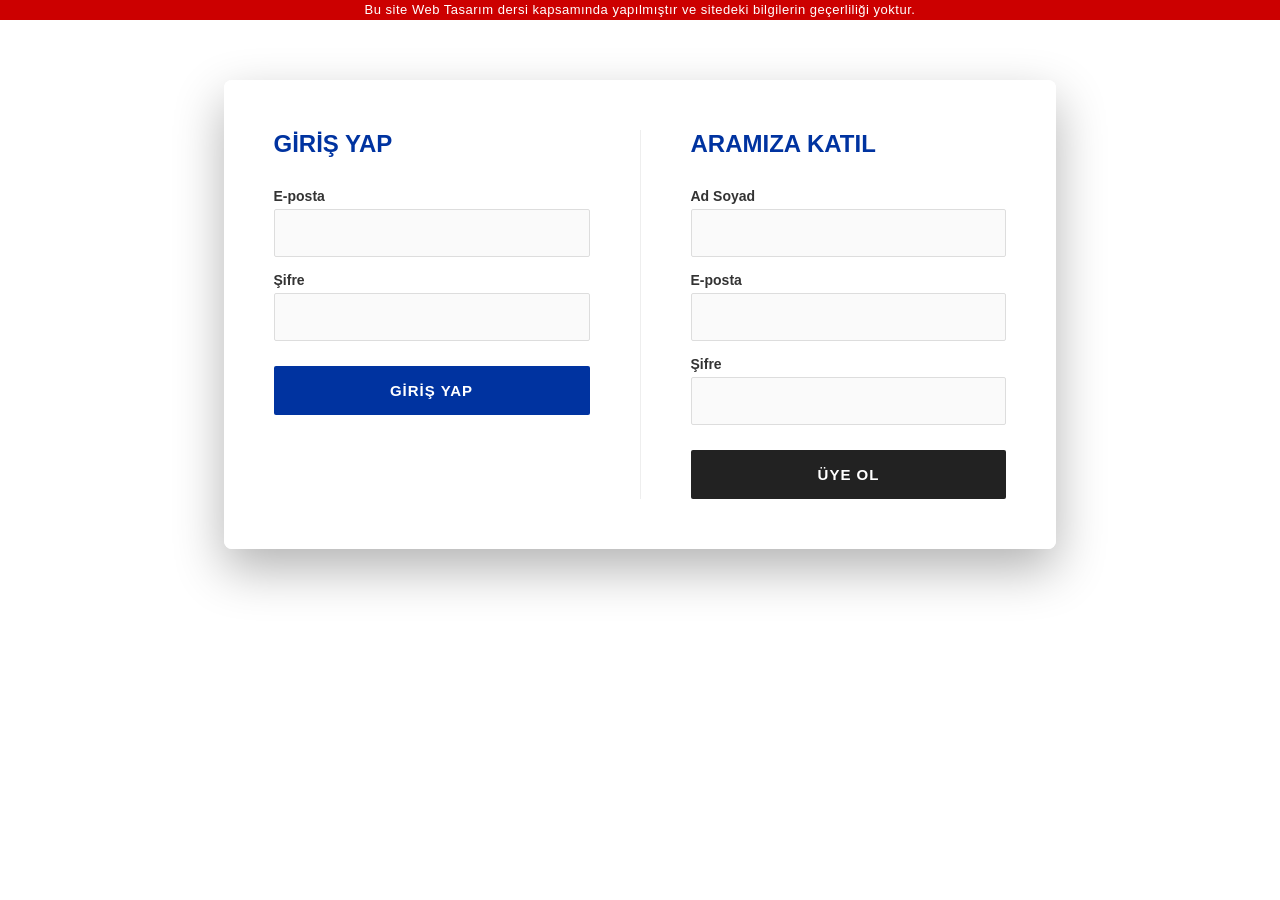
<file: giris-yap.html>
<!DOCTYPE html>
<html lang="tr">
<head>
    <style>
    body {
        background: url('https://images.unsplash.com/photo-1542272604-787c3835535d?w=1600&q=80') no-repeat center center fixed !important;
        background-size: cover !important;
        backdrop-filter: blur(8px);
        -webkit-backdrop-filter: blur(8px);
    }
    .uyelik-ana-kapsayici {
        max-width: 900px;
        margin: 60px auto;
        background: rgba(255, 255, 255, 0.96) !important;
        box-shadow: 0 20px 50px rgba(0,0,0,0.3) !important;
        border-radius: 8px !important;
        display: flex;
        gap: 50px;
        padding: 50px;
    }
    .uyelik-kolon { flex: 1; }
    .sol-kolon { border-right: 1px solid #eee; padding-right: 50px; }
    label { font-weight: bold; color: #333; display: block; margin-bottom: 5px; font-size: 14px; }
</style>
    <meta charset="UTF-8">
    <title>Hesabım - Mavi Giyim</title>
    <link rel="icon" href="https://www.mavi.com/favicon.ico" type="image/x-icon">
    <link rel="stylesheet" href="style.css">
</head>
<body>
    <div class="ust-uyari" style="background-color: #cc0000; color: white;">Bu site Web Tasarım dersi kapsamında yapılmıştır ve sitedeki bilgilerin geçerliliği yoktur.</div>

    <div class="uyelik-ana-kapsayici">
        <div class="uyelik-kolon sol-kolon">
            <h2 style="color: #0033a0; margin-bottom: 30px; font-weight: 900; text-transform: uppercase;">Giriş Yap</h2>
            <form id="girisFormu">
                <label>E-posta</label>
                <input type="email" required style="width: 100%; margin-bottom: 15px;">
                <label>Şifre</label>
                <input type="password" required style="width: 100%; margin-bottom: 25px;">
                <button type="submit" class="uyelik-btn">Giriş Yap</button>
            </form>
        </div>

        <div class="uyelik-kolon">
            <h2 style="color: #0033a0; margin-bottom: 30px; font-weight: 900; text-transform: uppercase;">Aramıza Katıl</h2>
            <form id="kayitFormu">
                <label>Ad Soyad</label>
                <input type="text" id="kayitIsim" required style="width: 100%; margin-bottom: 15px;">
                <label>E-posta</label>
                <input type="email" id="kayitEmail" required style="width: 100%; margin-bottom: 15px;">
                <label>Şifre</label>
                <input type="password" id="kayitSifre" required style="width: 100%; margin-bottom: 25px;">
                <button type="submit" class="uyelik-btn" style="background-color: #222;">Üye Ol</button>
            </form>
        </div>
    </div>

    <script>
        document.getElementById('girisFormu').addEventListener('submit', function(e) {
            e.preventDefault();
            const kayitliIsim = localStorage.getItem('mavi_uyelik_isim') || "Değerli Müşterimiz";
            localStorage.setItem('mavi_aktif_kullanici', kayitliIsim);
            window.location.href = "index.html";
        });

        document.getElementById('kayitFormu').addEventListener('submit', function(e) {
            e.preventDefault();
            const isim = document.getElementById('kayitIsim').value;
            localStorage.setItem('mavi_uyelik_isim', isim);
           maviUyari("Kayıt başarılı! Şimdi sol taraftan giriş yapabilirsiniz.", "basarili");
            document.getElementById('kayitFormu').reset();
        });
    </script>
</body>
</html>
</file>
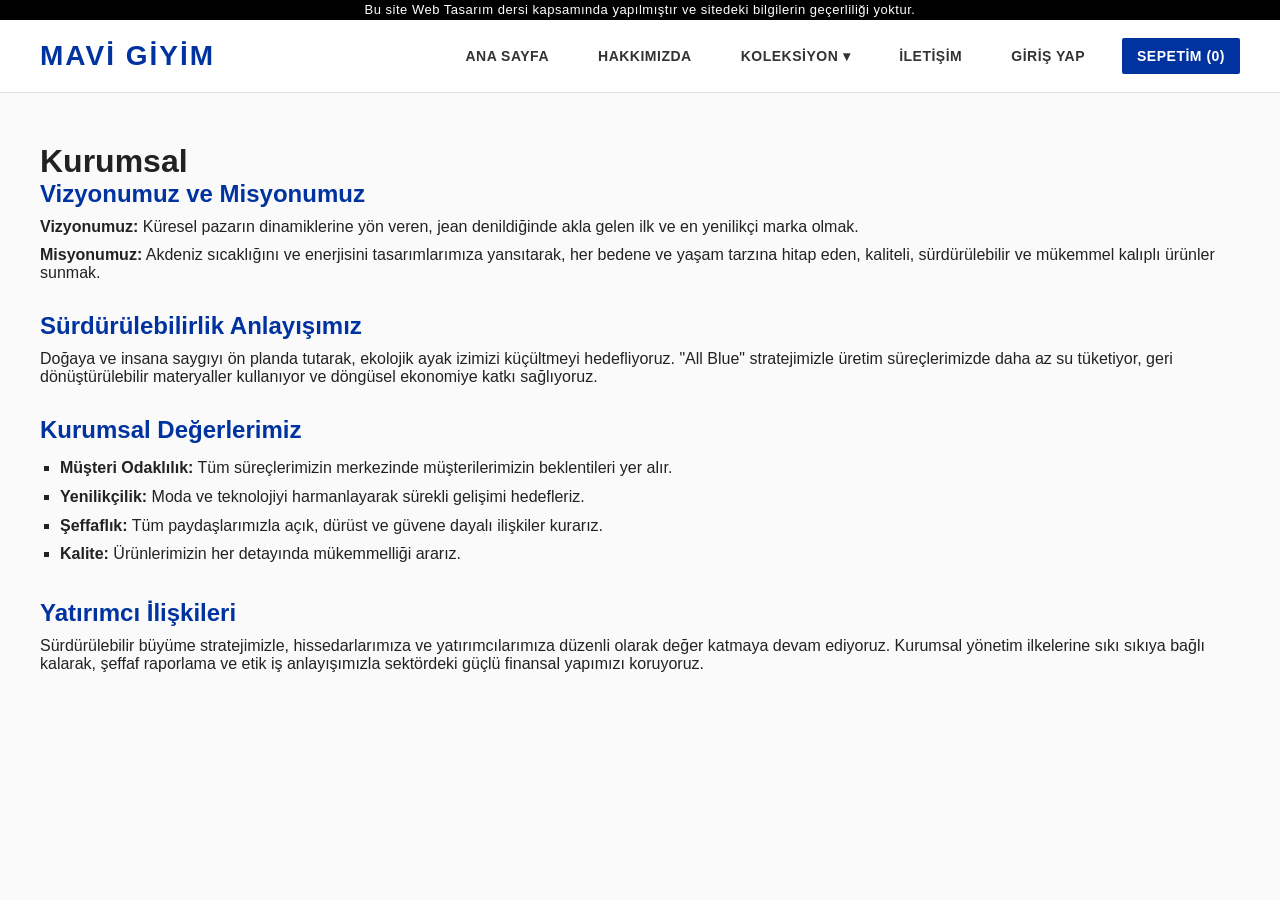
<file: kurumsal.html>
<!DOCTYPE html>
<html lang="tr">
<head>
    <meta charset="UTF-8">
    <meta name="viewport" content="width=device-width, initial-scale=1.0">
    <title>Kurumsal - Mavi Giyim</title>
    <link rel="icon" href="https://www.mavi.com/favicon.ico" type="image/x-icon">
    <link rel="stylesheet" href="style.css">
</head>
<body>
    <div class="ust-uyari">Bu site Web Tasarım dersi kapsamında yapılmıştır ve sitedeki bilgilerin geçerliliği yoktur.</div>

    <header>
        <a href="index.html" class="logo">MAVİ GİYİM</a>
<nav>
            <a href="index.html">Ana Sayfa</a>
            <a href="hakkimizda.html">Hakkımızda</a>
            <div class="dropdown">
                <a href="urunler.html">Koleksiyon ▾</a>
                <div class="dropdown-icerik">
                    <a href="urunler.html?kategori=kadin">Kadın</a>
                    <a href="urunler.html?kategori=erkek">Erkek</a>
                    <a href="urunler.html?kategori=cocuk">Çocuk</a>
                    <a href="urunler.html?kategori=aksesuar">Aksesuar</a>
                    <a href="urunler.html?kategori=ayakkabi">Ayakkabı</a>
                </div>
            </div>
            <a href="iletisim.html">İletişim</a>
            <a href="giris-yap.html" id="kullanici-link">Giriş Yap</a>
            <div class="sepet-dropdown-kapsayici">
                <a href="sepetim.html" id="sepet-link">Sepetim (0)</a>
                <div class="sepet-ozet-pencere" id="sepetHoverPencerem"></div>
            </div>
        </nav>
    </header>

    <main>
        <h1>Kurumsal</h1>
        
        <section style="margin-bottom: 30px;">
            <h2 style="color: #0033a0; margin-bottom: 10px;">Vizyonumuz ve Misyonumuz</h2>
            <p><strong>Vizyonumuz:</strong> Küresel pazarın dinamiklerine yön veren, jean denildiğinde akla gelen ilk ve en yenilikçi marka olmak.</p>
            <p style="margin-top: 10px;"><strong>Misyonumuz:</strong> Akdeniz sıcaklığını ve enerjisini tasarımlarımıza yansıtarak, her bedene ve yaşam tarzına hitap eden, kaliteli, sürdürülebilir ve mükemmel kalıplı ürünler sunmak.</p>
        </section>

        <section style="margin-bottom: 30px;">
            <h2 style="color: #0033a0; margin-bottom: 10px;">Sürdürülebilirlik Anlayışımız</h2>
            <p>Doğaya ve insana saygıyı ön planda tutarak, ekolojik ayak izimizi küçültmeyi hedefliyoruz. "All Blue" stratejimizle üretim süreçlerimizde daha az su tüketiyor, geri dönüştürülebilir materyaller kullanıyor ve döngüsel ekonomiye katkı sağlıyoruz.</p>
        </section>

        <section style="margin-bottom: 30px;">
            <h2 style="color: #0033a0; margin-bottom: 10px;">Kurumsal Değerlerimiz</h2>
            <ul style="list-style-type: square; margin-left: 20px; line-height: 1.8;">
                <li><strong>Müşteri Odaklılık:</strong> Tüm süreçlerimizin merkezinde müşterilerimizin beklentileri yer alır.</li>
                <li><strong>Yenilikçilik:</strong> Moda ve teknolojiyi harmanlayarak sürekli gelişimi hedefleriz.</li>
                <li><strong>Şeffaflık:</strong> Tüm paydaşlarımızla açık, dürüst ve güvene dayalı ilişkiler kurarız.</li>
                <li><strong>Kalite:</strong> Ürünlerimizin her detayında mükemmelliği ararız.</li>
            </ul>
        </section>

        <section>
            <h2 style="color: #0033a0; margin-bottom: 10px;">Yatırımcı İlişkileri</h2>
            <p>Sürdürülebilir büyüme stratejimizle, hissedarlarımıza ve yatırımcılarımıza düzenli olarak değer katmaya devam ediyoruz. Kurumsal yönetim ilkelerine sıkı sıkıya bağlı kalarak, şeffaf raporlama ve etik iş anlayışımızla sektördeki güçlü finansal yapımızı koruyoruz.</p>
        </section>
    </main>
</body>
</html>
</file>
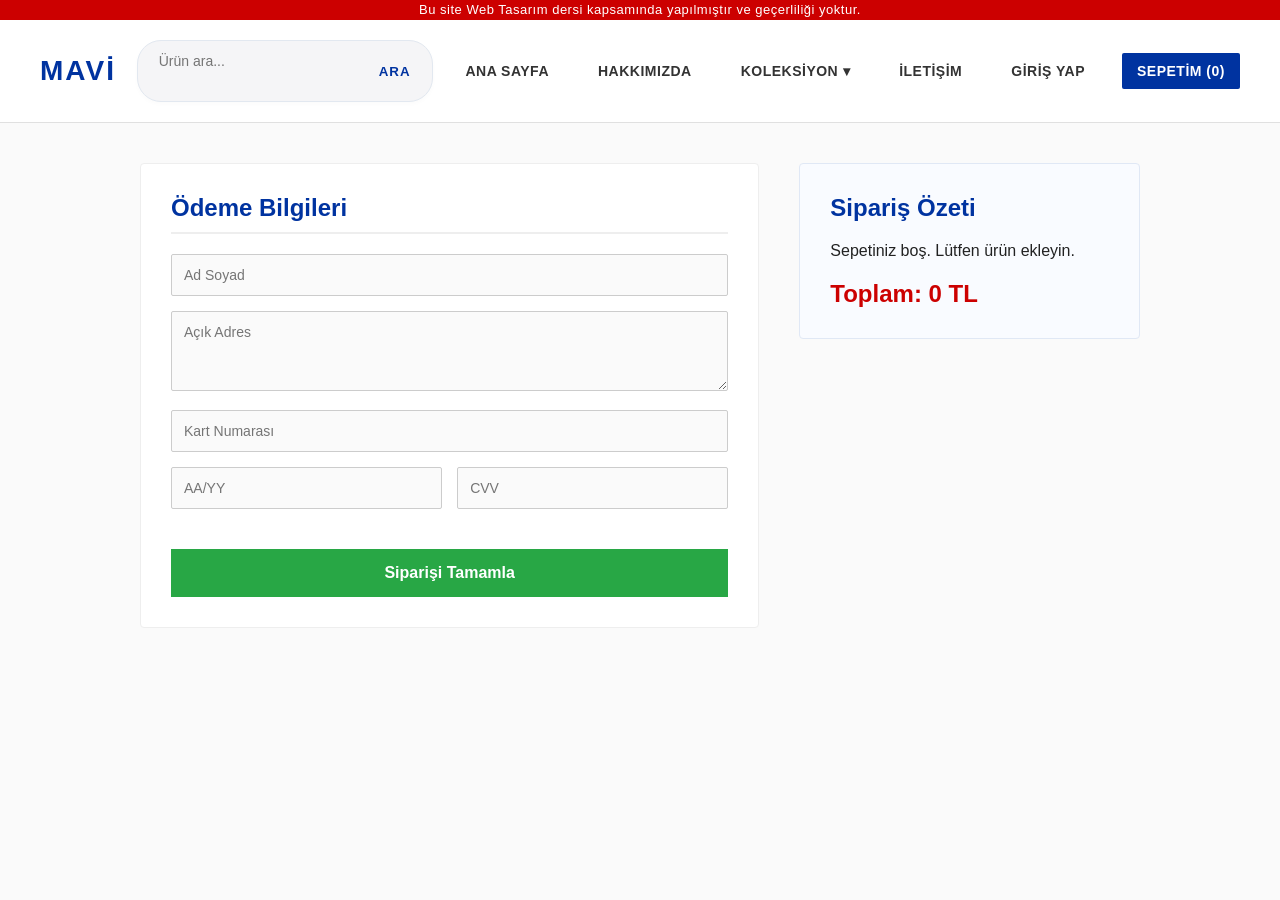
<file: odeme.html>
<!DOCTYPE html>
<html lang="tr">
<head>
    <meta charset="UTF-8">
    <title>Ödeme - Mavi Giyim</title>
    <link rel="icon" href="https://www.mavi.com/favicon.ico" type="image/x-icon">
    <link rel="stylesheet" href="style.css">
</head>
<body>
    <div class="ust-uyari" style="background-color: #cc0000;">Bu site Web Tasarım dersi kapsamında yapılmıştır ve geçerliliği yoktur.</div>
    <header>
        <a href="index.html" class="logo">MAVİ</a>
        <div class="arama-kapsayici"><input type="text" id="aramaInput" placeholder="Ürün ara..."><button onclick="urunAra()">Ara</button></div>
<nav>
            <a href="index.html">Ana Sayfa</a>
            <a href="hakkimizda.html">Hakkımızda</a>
            <div class="dropdown">
                <a href="urunler.html">Koleksiyon ▾</a>
                <div class="dropdown-icerik">
                    <a href="urunler.html?kategori=kadin">Kadın</a>
                    <a href="urunler.html?kategori=erkek">Erkek</a>
                    <a href="urunler.html?kategori=cocuk">Çocuk</a>
                    <a href="urunler.html?kategori=aksesuar">Aksesuar</a>
                    <a href="urunler.html?kategori=ayakkabi">Ayakkabı</a>
                </div>
            </div>
            <a href="iletisim.html">İletişim</a>
            <a href="giris-yap.html" id="kullanici-link">Giriş Yap</a>
            <div class="sepet-dropdown-kapsayici">
                <a href="sepetim.html" id="sepet-link">Sepetim (0)</a>
                <div class="sepet-ozet-pencere" id="sepetHoverPencerem"></div>
            </div>
        </nav>
    </header>

    <main style="max-width: 1000px; margin: 40px auto; display: flex; gap: 40px;">
        <div style="flex: 2; background: white; padding: 30px; border-radius: 4px; border: 1px solid #eee;">
            <h2 style="color: #0033a0; border-bottom: 2px solid #eee; padding-bottom: 10px; margin-bottom: 20px;">Ödeme Bilgileri</h2>
            <form id="odemeFormu">
                <input type="text" placeholder="Ad Soyad" required style="width: 100%; padding: 12px; margin-bottom: 15px; border: 1px solid #ccc;">
                <textarea placeholder="Açık Adres" required style="width: 100%; padding: 12px; margin-bottom: 15px; border: 1px solid #ccc; height: 80px;"></textarea>
                <input type="text" placeholder="Kart Numarası" maxlength="16" required style="width: 100%; padding: 12px; margin-bottom: 15px; border: 1px solid #ccc;">
                <div style="display: flex; gap: 15px; margin-bottom: 20px;">
                    <input type="text" placeholder="AA/YY" maxlength="5" required style="flex: 1; padding: 12px; border: 1px solid #ccc;">
                    <input type="text" placeholder="CVV" maxlength="3" required style="flex: 1; padding: 12px; border: 1px solid #ccc;">
                </div>
                <button type="submit" style="width: 100%; padding: 15px; background: #28a745; color: white; border: none; font-weight: bold; cursor: pointer; font-size: 16px;">Siparişi Tamamla</button>
            </form>
        </div>
        <div style="flex: 1; background: #f9fbff; padding: 30px; border-radius: 4px; border: 1px solid #e0e8f5; height: fit-content;">
            <h2 style="color: #0033a0; margin-bottom: 20px;">Sipariş Özeti</h2>
            <div id="odeme-siparis-ozeti" style="margin-bottom: 20px;"></div>
            <h3 style="color: #cc0000; font-size: 24px;">Toplam: <span id="odeme-toplam">0</span> TL</h3>
        </div>
    </main>
    <script src="js/script.js"></script>
</body>
</html>
</file>
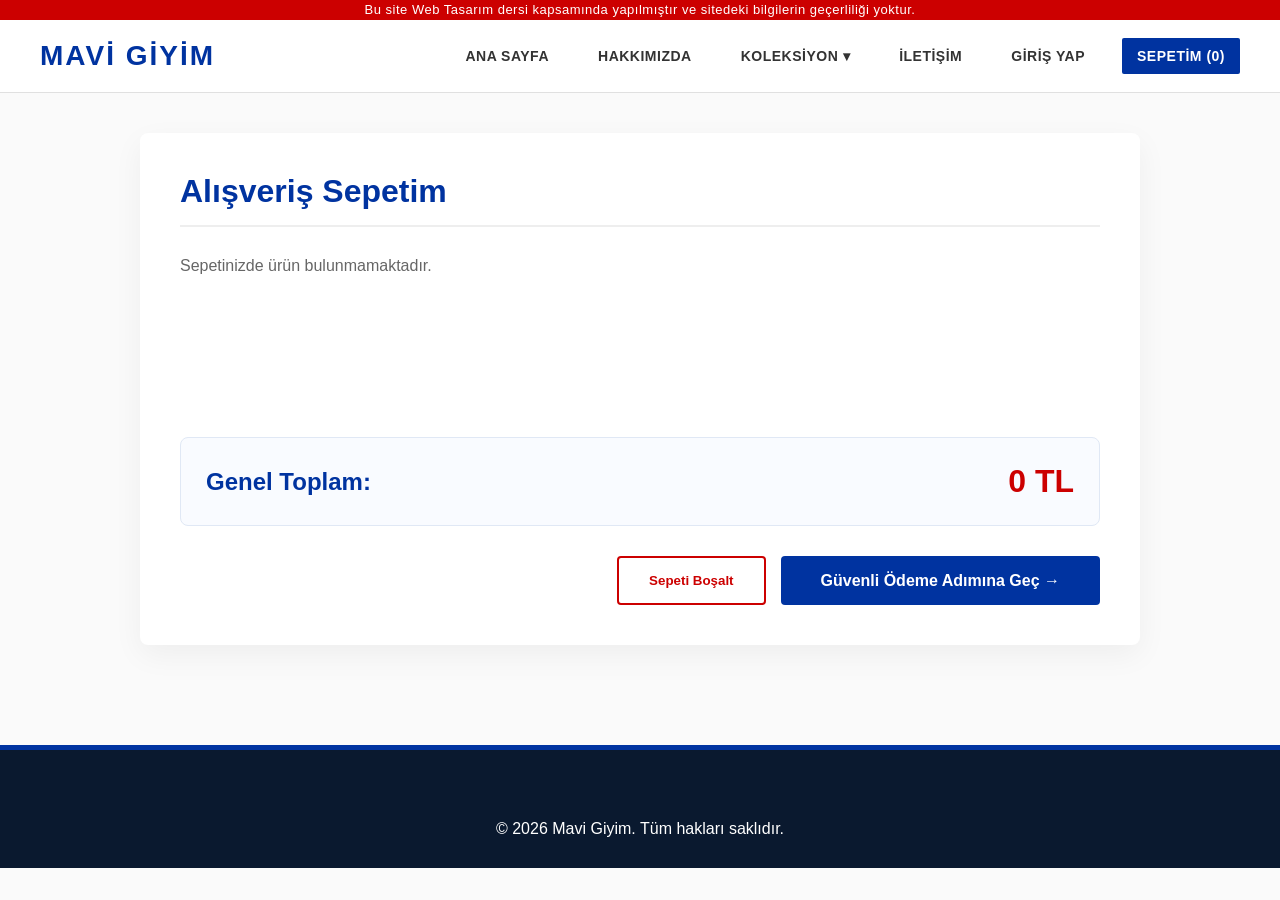
<file: sepetim.html>
<!DOCTYPE html>
<html lang="tr">
<head>
    <meta charset="UTF-8">
    <meta name="viewport" content="width=device-width, initial-scale=1.0">
    <title>Sepetim - Mavi Giyim</title>
    <link rel="icon" href="https://www.mavi.com/favicon.ico" type="image/x-icon">
    <link rel="stylesheet" href="style.css">
</head>
<body>
    <div class="ust-uyari" style="background-color: #cc0000; color: white;">Bu site Web Tasarım dersi kapsamında yapılmıştır ve sitedeki bilgilerin geçerliliği yoktur.</div>

    <header>
        <a href="index.html" class="logo">MAVİ GİYİM</a>
<nav>
            <a href="index.html">Ana Sayfa</a>
            <a href="hakkimizda.html">Hakkımızda</a>
            <div class="dropdown">
                <a href="urunler.html">Koleksiyon ▾</a>
                <div class="dropdown-icerik">
                    <a href="urunler.html?kategori=kadin">Kadın</a>
                    <a href="urunler.html?kategori=erkek">Erkek</a>
                    <a href="urunler.html?kategori=cocuk">Çocuk</a>
                    <a href="urunler.html?kategori=aksesuar">Aksesuar</a>
                    <a href="urunler.html?kategori=ayakkabi">Ayakkabı</a>
                </div>
            </div>
            <a href="iletisim.html">İletişim</a>
            <a href="giris-yap.html" id="kullanici-link">Giriş Yap</a>
            <div class="sepet-dropdown-kapsayici">
                <a href="sepetim.html" id="sepet-link">Sepetim (0)</a>
                <div class="sepet-ozet-pencere" id="sepetHoverPencerem"></div>
            </div>
        </nav>
    </header>

    <main style="max-width: 1000px; margin: 40px auto; background: white; padding: 40px; border-radius: 8px; box-shadow: 0 10px 30px rgba(0,0,0,0.05);">
        <h1 style="color:#0033a0; border-bottom: 2px solid #eee; padding-bottom: 15px; margin-bottom: 30px; font-size: 32px;">Alışveriş Sepetim</h1>
        
        <div id="sepet-icerik" style="min-height: 150px;"></div>
        
        <div style="background: #f9fbff; padding: 25px; border-radius: 8px; margin-top: 30px; border: 1px solid #e0e8f5; display: flex; justify-content: space-between; align-items: center;">
            <h2 style="color:#0033a0; margin: 0;">Genel Toplam:</h2>
            <h2 style="color:#cc0000; margin: 0; font-size: 32px;"><span id="toplam-tutar">0</span> TL</h2>
        </div>
        
        <div style="display: flex; justify-content: flex-end; gap: 15px; margin-top: 30px;">
            <button onclick="sepetiTemizle()" style="padding: 15px 30px; background: #fff; color: #cc0000; border: 2px solid #cc0000; font-weight: 800; cursor: pointer; border-radius: 4px; transition: 0.3s;" onmouseover="this.style.background='#cc0000'; this.style.color='#fff'" onmouseout="this.style.background='#fff'; this.style.color='#cc0000'">Sepeti Boşalt</button>
            <button onclick="sepetiOnayla()" style="padding: 15px 40px; background: #0033a0; color: white; border: none; font-weight: 800; cursor: pointer; border-radius: 4px; transition: 0.3s; font-size: 16px;" onmouseover="this.style.background='#001f66'" onmouseout="this.style.background='#0033a0'">Güvenli Ödeme Adımına Geç &rarr;</button>
        </div>
    </main>

    <footer class="kapsamli-footer" style="margin-top: 60px;">
        <p style="text-align: center; color: white;">&copy; 2026 Mavi Giyim. Tüm hakları saklıdır.</p>
    </footer>

    <script src="js/script.js"></script>
</body>
</html>
</file>
<file: style.css>
* { margin: 0; padding: 0; box-sizing: border-box; font-family: 'Segoe UI', Tahoma, Geneva, Verdana, sans-serif; }
body { padding-top: 20px; background-color: #fafafa; color: #222; display: flex; flex-direction: column; min-height: 100vh; }
.ust-uyari { height: 20px; position: fixed; top: 0; left: 0; width: 100%; background-color: #000; color: white; text-align: center; font-size: 13px; line-height: 20px; z-index: 1000; letter-spacing: 0.5px; }

header { background-color: white; padding: 20px 40px; display: flex; justify-content: space-between; align-items: center; border-bottom: 1px solid #e0e0e0; position: sticky; top: 20px; z-index: 999; }
header .logo { font-size: 28px; font-weight: 900; color: #0033a0; text-decoration: none; letter-spacing: 2px; text-transform: uppercase; }
header nav { display: flex; gap: 25px; align-items: center; }
header nav a { color: #333; text-decoration: none; font-size: 14px; font-weight: 700; padding: 8px 12px; transition: all 0.2s; text-transform: uppercase; letter-spacing: 0.5px; }
header nav a:hover { color: #0033a0; }
#sepet-link { background: #0033a0; color: white; border-radius: 2px; padding: 10px 15px; }
#sepet-link:hover { background: #001f66; color: white; }

.dropdown { position: relative; display: inline-block; }
.dropdown-icerik { display: none; position: absolute; background-color: white; min-width: 220px; box-shadow: 0px 10px 25px rgba(0,0,0,0.08); z-index: 2000; border-radius: 2px; top: 100%; border: 1px solid #eee; overflow: hidden; }
.dropdown-icerik a { color: #444; padding: 14px 20px; text-decoration: none; display: block; font-size: 13px; border-bottom: 1px solid #f5f5f5; text-transform: uppercase; font-weight: 600; }
.dropdown-icerik a:hover { background-color: #f8f9fa; color: #0033a0; padding-left: 25px; }
.dropdown:hover .dropdown-icerik { display: block; }

.hero-alani { background-image: linear-gradient(rgba(0, 20, 60, 0.4), rgba(0, 20, 60, 0.6)), url('https://images.unsplash.com/photo-1516257984-b1b4d707412e?auto=format&fit=crop&w=1600&q=80'); background-size: cover; background-position: center; color: white; padding: 120px 40px; text-align: center; display: flex; align-items: center; justify-content: center; height: 75vh; }
.hero-icerik h1 { font-size: 54px; font-weight: 900; text-transform: uppercase; letter-spacing: 3px; margin-bottom: 20px; }
.hero-icerik p { font-size: 20px; font-weight: 400; margin-bottom: 40px; }
.btn-hero { display: inline-block; background-color: white; color: #0033a0; padding: 16px 40px; text-decoration: none; font-weight: 800; border-radius: 2px; font-size: 16px; transition: 0.3s; text-transform: uppercase; letter-spacing: 1px; }
.btn-hero:hover { background-color: #0033a0; color: white; }

.kampanya-alani { background: linear-gradient(135deg, #001f66 0%, #0033a0 50%, #0044cc 100%); color: white; padding: 45px 50px; margin: 50px auto; max-width: 1200px; width: 95%; border-radius: 2px; display: flex; justify-content: space-between; align-items: center; box-shadow: 0 10px 30px rgba(0, 51, 160, 0.2); border-left: 8px solid #87ceeb; position: relative; overflow: hidden; }
.kampanya-alani h2 { font-size: 32px; font-weight: 900; letter-spacing: 1px; margin-bottom: 8px; text-transform: uppercase; }
.kampanya-btn { background-color: #fff; color: #0033a0; padding: 16px 35px; font-size: 16px; font-weight: 800; text-decoration: none; border-radius: 2px; transition: 0.3s; text-transform: uppercase; letter-spacing: 1px; box-shadow: 0 4px 15px rgba(0,0,0,0.1); }
.kampanya-btn:hover { background-color: #87ceeb; color: #001f66; transform: translateY(-3px); }

.kategori-vitrin { margin: 50px auto; max-width: 1200px; width: 95%; }
.vitrin-grid { display: grid; grid-template-columns: repeat(auto-fit, minmax(300px, 1fr)); gap: 20px; }
.vitrin-kutu { height: 450px; background-size: cover; background-position: center; border-radius: 2px; display: flex; align-items: flex-end; padding: 35px; text-decoration: none; transition: all 0.4s ease; position: relative; overflow: hidden; }
.vitrin-kutu::after { content: ''; position: absolute; top:0; left:0; width:100%; height:100%; background: linear-gradient(to top, rgba(0,0,0,0.8) 0%, rgba(0,0,0,0.1) 50%); transition: 0.4s; }
.vitrin-kutu:hover::after { background: linear-gradient(to top, rgba(0,51,160,0.9) 0%, rgba(0,0,0,0.2) 50%); }
.vitrin-kutu:hover { transform: translateY(-5px); box-shadow: 0 15px 35px rgba(0,0,0,0.15); }
.vitrin-kutu h3 { color: white; font-size: 28px; font-weight: 800; z-index: 2; text-transform: uppercase; letter-spacing: 1px; }

.kategori-slider-alani { max-width: 1200px; margin: 0 auto 70px; width: 95%; }
.slider-baslik-satiri { display: flex; justify-content: space-between; align-items: center; margin-bottom: 25px; border-bottom: 2px solid #0033a0; padding-bottom: 12px; }
.slider-baslik-satiri h2 { color: #0033a0; font-size: 26px; text-transform: uppercase; font-weight: 900; }
.slider-baslik-satiri a { color: #555; text-decoration: none; font-weight: 700; font-size: 14px; text-transform: uppercase; transition: 0.2s; border: 1px solid #ddd; padding: 8px 15px; border-radius: 2px; }
.slider-baslik-satiri a:hover { color: white; background-color: #0033a0; border-color: #0033a0; }

.slider-wrapper { position: relative; display: flex; align-items: center; }
.urun-slider { display: flex; overflow-x: auto; scroll-behavior: smooth; gap: 20px; padding: 15px 5px; scroll-snap-type: x mandatory; -ms-overflow-style: none; scrollbar-width: none; }
.urun-slider::-webkit-scrollbar { display: none; }

.urun-kart { min-width: 280px; flex: 0 0 auto; scroll-snap-align: start; background: white; border: 1px solid #eaeaea; border-radius: 2px; padding: 15px; transition: 0.3s; text-align: center; }
.urun-kart:hover { box-shadow: 0 10px 30px rgba(0,0,0,0.06); transform: translateY(-4px); border-color: #0033a0; }
.urun-gorsel-img { width: 100%; height: 360px; object-fit: cover; margin-bottom: 15px; border-radius: 2px; }
.urun-kart h3 { color: #333; font-size: 14px; font-weight: 700; margin-bottom: 10px; height: 40px; overflow: hidden; text-transform: uppercase; }
.fiyat { font-size: 20px; font-weight: 900; color: #0033a0; margin-bottom: 15px; }

.sepete-ekle-btn { width: 100%; padding: 14px; background-color: #0033a0; color: white; border: none; border-radius: 2px; cursor: pointer; font-size: 14px; font-weight: 800; text-transform: uppercase; transition: 0.3s; letter-spacing: 0.5px; }
.sepete-ekle-btn:hover { background-color: #001f66; }

.all-blue-alani { background-color: #f4f8ff; padding: 70px 40px; text-align: center; margin: 70px auto; max-width: 1200px; border-top: 4px solid #0033a0; border-bottom: 4px solid #0033a0; }
.all-blue-icerik h2 { color: #0033a0; font-size: 32px; font-weight: 900; margin-bottom: 15px; text-transform: uppercase; }
.all-blue-icerik p { color: #555; font-size: 16px; max-width: 600px; margin: 0 auto 30px auto; line-height: 1.8; }
.all-blue-btn { border: 2px solid #0033a0; background: transparent; color: #0033a0; padding: 14px 35px; text-decoration: none; font-weight: 800; border-radius: 2px; transition: 0.3s; text-transform: uppercase; letter-spacing: 1px; }
.all-blue-btn:hover { background-color: #0033a0; color: white; }

.kapsamli-footer { background-color: #0a192f; color: white; padding: 70px 40px 30px; margin-top: auto; border-top: 5px solid #0033a0; }
.footer-icerik { display: grid; grid-template-columns: repeat(auto-fit, minmax(200px, 1fr)); gap: 40px; max-width: 1200px; margin: 0 auto; border-bottom: 1px solid rgba(255,255,255,0.1); padding-bottom: 50px; }
.footer-sutun h3 { font-size: 16px; font-weight: 900; margin-bottom: 25px; color: #87ceeb; text-transform: uppercase; letter-spacing: 1px; }
.footer-sutun p, .footer-sutun ul li a { color: #b3b3b3; font-size: 14px; line-height: 2; text-decoration: none; transition: 0.3s; }
.footer-sutun ul { list-style: none; }
.footer-sutun ul li { margin-bottom: 12px; }
.footer-sutun ul li a:hover { color: #fff; padding-left: 8px; }
.footer-alt { text-align: center; margin-top: 30px; font-size: 13px; color: #777; }

.kaydir-btn { background-color: white; border: 1px solid #ddd; border-radius: 50%; width: 45px; height: 45px; font-size: 20px; color: #0033a0; cursor: pointer; position: absolute; z-index: 10; box-shadow: 0 5px 15px rgba(0,0,0,0.1); transition: 0.3s; display: flex; align-items: center; justify-content: center; }
.kaydir-btn:hover { background-color: #0033a0; color: white; border-color: #0033a0; }
.kaydir-btn.sol { left: -22px; }
.kaydir-btn.sag { right: -22px; }

main { max-width: 1200px; margin: 50px auto; width: 95%; }
.urunler-kapsayici { display: flex; gap: 40px; align-items: flex-start; }
.filtre-alani { flex: 0 0 260px; background: white; padding: 30px; border: 1px solid #eaeaea; border-radius: 2px; position: sticky; top: 110px; }
.filtre-grubu { margin-bottom: 30px; border-bottom: 1px solid #f0f0f0; padding-bottom: 20px; }
.filtre-grubu h4 { margin-bottom: 15px; color: #0033a0; font-weight: 800; text-transform: uppercase; font-size: 14px; letter-spacing: 0.5px; }
.filtre-grubu label { display: block; margin-bottom: 12px; cursor: pointer; color: #444; font-size: 14px; font-weight: 500; }
.urun-listesi-alani { flex: 1; }
.urun-grid { display: grid; grid-template-columns: repeat(auto-fill, minmax(260px, 1fr)); gap: 25px; }

.uyelik-kapsayici { max-width: 450px; margin: 80px auto; background: white; padding: 50px; border-radius: 2px; box-shadow: 0 15px 40px rgba(0,0,0,0.06); border: 1px solid #eaeaea; }
.uyelik-kapsayici h2 { color: #0033a0; text-align: center; margin-bottom: 35px; font-size: 26px; text-transform: uppercase; font-weight: 900; letter-spacing: 1px; }
input[type="text"], input[type="email"], input[type="password"], textarea { width: 100%; padding: 15px; margin-bottom: 20px; border: 1px solid #ddd; border-radius: 2px; font-size: 14px; transition: 0.3s; background-color: #fafafa; }
input:focus, textarea:focus { border-color: #0033a0; outline: none; background-color: #fff; box-shadow: 0 0 0 3px rgba(0,51,160,0.1); }
.uyelik-btn { width: 100%; padding: 16px; background-color: #0033a0; color: white; border: none; border-radius: 2px; font-size: 15px; font-weight: 900; cursor: pointer; text-transform: uppercase; transition: 0.3s; letter-spacing: 1px; }
.uyelik-btn:hover { background-color: #001f66; transform: translateY(-2px); box-shadow: 0 8px 20px rgba(0,51,160,0.2); }

.arama-kapsayici { 
    display: flex; 
    align-items: center; 
    border: 2px solid #e0e0e0; 
    border-radius: 30px; 
    overflow: hidden; 
    background: #f9f9f9; 
    transition: all 0.3s ease; 
}
.arama-kapsayici:focus-within { 
    border-color: #0033a0; 
    background: white; 
    box-shadow: 0 0 10px rgba(0,51,160,0.15); 
}
.arama-kapsayici input { 
    border: none; 
    padding: 10px 18px; 
    outline: none; 
    width: 250px; 
    background: transparent; 
    font-size: 14px; 
    color: #333;
}
.arama-kapsayici button { 
    background: #0033a0; 
    color: white; 
    border: none; 
    padding: 12px 22px; 
    cursor: pointer; 
    font-weight: 800; 
    transition: 0.3s; 
    text-transform: uppercase; 
    letter-spacing: 1px;
}
.arama-kapsayici button:hover { 
    background: #001f66; 
}

.arama-kapsayici { 
    display: flex; 
    align-items: center; 
    border: 1px solid #e2e8f0 !important; 
    border-radius: 24px !important; 
    overflow: hidden; 
    background: #f5f5f7 !important; 
    transition: all 0.3s ease;
    padding: 2px 6px;
    box-shadow: 0 2px 5px rgba(0,0,0,0.02);
}
.arama-kapsayici:focus-within { 
    border-color: #0033a0 !important; 
    background: white !important; 
    box-shadow: 0 4px 15px rgba(0,51,160,0.08) !important; 
}
.arama-kapsayici input { border: none !important; padding: 10px 15px !important; background: transparent !important; font-size: 14px; width: 220px; }
.arama-kapsayici button { background: transparent !important; color: #0033a0 !important; border: none !important; padding: 10px 15px !important; font-weight: 700 !important; }

.vitrin-kutu-yeni {
    width: 100%;
    height: 300px;
    background-size: cover;
    background-position: center;
    border-radius: 6px;
    display: flex;
    align-items: center;
    padding: 0 60px;
    text-decoration: none;
    transition: all 0.4s cubic-bezier(0.25, 0.8, 0.25, 1);
    box-shadow: 0 4px 15px rgba(0,0,0,0.05);
    margin-bottom: 25px;
}
.vitrin-kutu-yeni h3 { color: white; font-size: 36px; font-weight: 900; text-transform: uppercase; letter-spacing: 2px; text-shadow: 0 2px 10px rgba(0,0,0,0.3); }
.vitrin-kutu-yeni:hover { transform: translateY(-3px); box-shadow: 0 12px 30px rgba(0,51,160,0.15); }

.sepet-dropdown-kapsayici { position: relative; display: inline-block; }
.sepet-ozet-pencere {
    display: none;
    position: absolute;
    top: 100%;
    right: 0;
    background: white;
    min-width: 280px;
    box-shadow: 0 15px 35px rgba(0,0,0,0.15);
    border: 1px solid #eee;
    border-radius: 6px;
    z-index: 9999;
    overflow: hidden;
    padding-top: 5px;
}
.sepet-dropdown-kapsayici:hover .sepet-ozet-pencere { display: block; }

.urun-listesi-alani .urun-kart {
    background: #fff;
    border: 1px solid #f0f0f4 !important;
    border-radius: 4px;
    padding: 15px;
    text-align: left !important;
    transition: all 0.3s ease;
}
.urun-listesi-alani .urun-kart:hover { border-color: #0033a0 !important; box-shadow: 0 10px 25px rgba(0,0,0,0.05); }
.urun-listesi-alani .urun-gorsel-img { height: 400px; border-radius: 4px; }
.urun-listesi-alani .urun-kart h3 { font-size: 15px; color: #333; font-weight: 600; margin-top: 12px; }
.urun-listesi-alani .fiyat { font-size: 18px; font-weight: 800; color: #0033a0; margin: 8px 0; }

.tam-ekran-vitrin-alani {
    width: 100%;
    margin: 0;
    padding: 0;
    display: flex;
    flex-direction: column;
}
.vitrin-kutu-yeni.tam-ekran {
    width: 100vw;
    max-width: 100%;
    border-radius: 0;
    margin-bottom: 0;
    height: 70vh;
    min-height: 500px;
    justify-content: center;
    text-align: center;
    box-shadow: none;
    position: relative;
    left: 50%;
    right: 50%;
    margin-left: -50vw;
    margin-right: -50vw;
}
.vitrin-kutu-yeni.tam-ekran h3 {
    font-size: 5vw;
    letter-spacing: 4px;
}

.filtre-alani {
    border: none;
    border-right: 1px solid #e0e0e0;
    padding-right: 30px;
    box-shadow: none;
}
.urun-grid {
    display: grid;
    grid-template-columns: repeat(3, 1fr);
    gap: 15px;
}
.urun-listesi-alani .urun-kart {
    position: relative;
    background: #e6e6e6;
    border: none !important;
    border-radius: 4px;
    padding: 0;
    overflow: hidden;
}
.urun-listesi-alani .urun-kart:hover {
    box-shadow: 0 5px 20px rgba(0,0,0,0.1);
    transform: none;
}
.urun-listesi-alani .urun-gorsel-img {
    height: 450px;
    border-radius: 0;
    margin-bottom: 0;
}
.urun-kart-icerik {
    padding: 15px;
    background: white;
}
.yeni-etiket {
    position: absolute;
    top: 15px;
    right: 15px;
    background: white;
    color: #0033a0;
    font-size: 11px;
    font-weight: 800;
    padding: 4px 8px;
    border-radius: 2px;
    letter-spacing: 1px;
    z-index: 10;
}

.tam-ekran-slider-alani {
    width: 100vw;
    position: relative;
    left: 50%;
    right: 50%;
    margin-left: -50vw;
    margin-right: -50vw;
    background: #f8f9fa;
    padding: 60px 0;
    margin-top: 50px;
    border-top: 1px solid #eaeaea;
    border-bottom: 1px solid #eaeaea;
}
.tam-ekran-slider-alani .slider-baslik-satiri {
    max-width: 1200px;
    margin: 0 auto 30px auto;
    padding: 0 20px;
}
.tam-ekran-slider-alani .slider-wrapper {
    max-width: 100%;
    padding: 0 20px;
}

.modern-select {
    appearance: none;
    width: 100%;
    padding: 12px 15px;
    border: 1px solid #e2e8f0;
    border-radius: 6px;
    background: #fff url("data:image/svg+xml;charset=UTF-8,%3csvg xmlns='http://www.w3.org/2000/svg' viewBox='0 0 24 24' fill='none' stroke='%230033a0' stroke-width='2' stroke-linecap='round' stroke-linejoin='round'%3e%3cpolyline points='6 9 12 15 18 9'%3e%3c/polyline%3e%3c/svg%3e") no-repeat right 15px center;
    background-size: 16px;
    font-size: 14px;
    color: #333;
    font-weight: 700;
    cursor: pointer;
    transition: all 0.3s;
    box-shadow: 0 2px 5px rgba(0,0,0,0.02);
}
.modern-select:focus {
    outline: none;
    border-color: #0033a0;
    box-shadow: 0 0 0 3px rgba(0,51,160,0.1);
}

.all-blue-tam-ekran {
    width: 100vw;
    position: relative;
    left: 50%;
    right: 50%;
    margin-left: -50vw;
    margin-right: -50vw;
    padding: 100px 20px;
    text-align: center;
    background-size: cover;
    background-position: center;
    background-attachment: fixed;
    border: none;
    display: flex;
    flex-direction: column;
    align-items: center;
    justify-content: center;
    min-height: 450px;
    margin-top: 60px;
    margin-bottom: 60px;
}

.modern-filtre {
    background: #fff;
    border: 1px solid #eaeaea;
    border-radius: 8px;
    padding: 0;
    box-shadow: 0 5px 20px rgba(0,0,0,0.02);
    overflow: hidden;
}
.filtre-baslik {
    background: #0033a0;
    color: white;
    padding: 20px;
    font-size: 18px;
    font-weight: 900;
    text-transform: uppercase;
    letter-spacing: 1px;
}
.filtre-grubu.accordion {
    margin-bottom: 0;
    padding-bottom: 0;
    border-bottom: 1px solid #f0f0f0;
}
.accordion-baslik {
    display: flex;
    justify-content: space-between;
    align-items: center;
    padding: 15px 20px;
    margin: 0 !important;
    cursor: pointer;
    background: #fdfdfd;
    font-size: 15px !important;
    color: #0033a0 !important;
    font-weight: 800 !important;
    transition: 0.3s;
    text-transform: uppercase;
}
.accordion-baslik:hover { background: #f5f7fa; }
.accordion-icerik {
    padding: 15px 20px;
    background: #fff;
}

.custom-cb {
    display: block;
    position: relative;
    padding-left: 30px;
    margin-bottom: 12px !important;
    cursor: pointer;
    font-size: 14px;
    user-select: none;
    color: #555;
    font-weight: 600;
}
.custom-cb input { position: absolute; opacity: 0; cursor: pointer; height: 0; width: 0; }
.checkmark { position: absolute; top: 0; left: 0; height: 18px; width: 18px; background-color: #eee; border-radius: 3px; transition: 0.2s; border: 1px solid #ccc; }
.custom-cb:hover input ~ .checkmark { background-color: #ddd; }
.custom-cb input:checked ~ .checkmark { background-color: #0033a0; border-color: #0033a0; }
.checkmark:after { content: ""; position: absolute; display: none; }
.custom-cb input:checked ~ .checkmark:after { display: block; }
.custom-cb .checkmark:after { left: 5px; top: 1px; width: 5px; height: 10px; border: solid white; border-width: 0 2px 2px 0; transform: rotate(45deg); }

.fiyat-girisleri input { 
    appearance: textfield; 
}
.fiyat-girisleri input::-webkit-outer-spin-button, 
.fiyat-girisleri input::-webkit-inner-spin-button { 
    appearance: none; 
}
.cift-slider-kapsayici input[type="range"] { 
    appearance: none; 
}
.cift-slider-kapsayici input[type="range"]::-webkit-slider-thumb { 
    appearance: none; 
}

.cinsiyet-etiket {
    display: inline-block;
    font-size: 11px;
    font-weight: 800;
    padding: 5px 10px;
    border-radius: 4px;
    margin-bottom: 8px;
    text-transform: uppercase;
    letter-spacing: 1px;
}

.etiket-kadin { background: #fdf0f5; color: #d63384; border: 1px solid #f8d7da; }
.etiket-erkek { background: #eef2f7; color: #0033a0; border: 1px solid #cce5ff; }
.etiket-kiz-cocuk { background: #fff5f8; color: #e83e8c; border: 1px solid #f5c6cb; }
.etiket-erkek-cocuk { background: #f0f8ff; color: #0056b3; border: 1px solid #b8daff; }
.etiket-unisex { background: #f8f9fa; color: #6c757d; border: 1px solid #dee2e6; }

#mavi-toast-container { position: fixed; top: 20px; right: 20px; z-index: 9999; display: flex; flex-direction: column; gap: 10px; pointer-events: none; }
.mavi-toast { background: white; color: #333; padding: 15px 25px; border-radius: 4px; box-shadow: 0 10px 30px rgba(0,0,0,0.15); font-weight: 700; font-size: 14px; opacity: 0; transform: translateX(100%); transition: all 0.4s cubic-bezier(0.68, -0.55, 0.265, 1.55); display: flex; align-items: center; gap: 12px; border-left: 4px solid #0033a0; pointer-events: auto; }
.mavi-toast.goster { opacity: 1; transform: translateX(0); }
.mavi-toast.hata { border-left-color: #cc0000; }
.mavi-toast.basarili { border-left-color: #28a745; }
</file>
